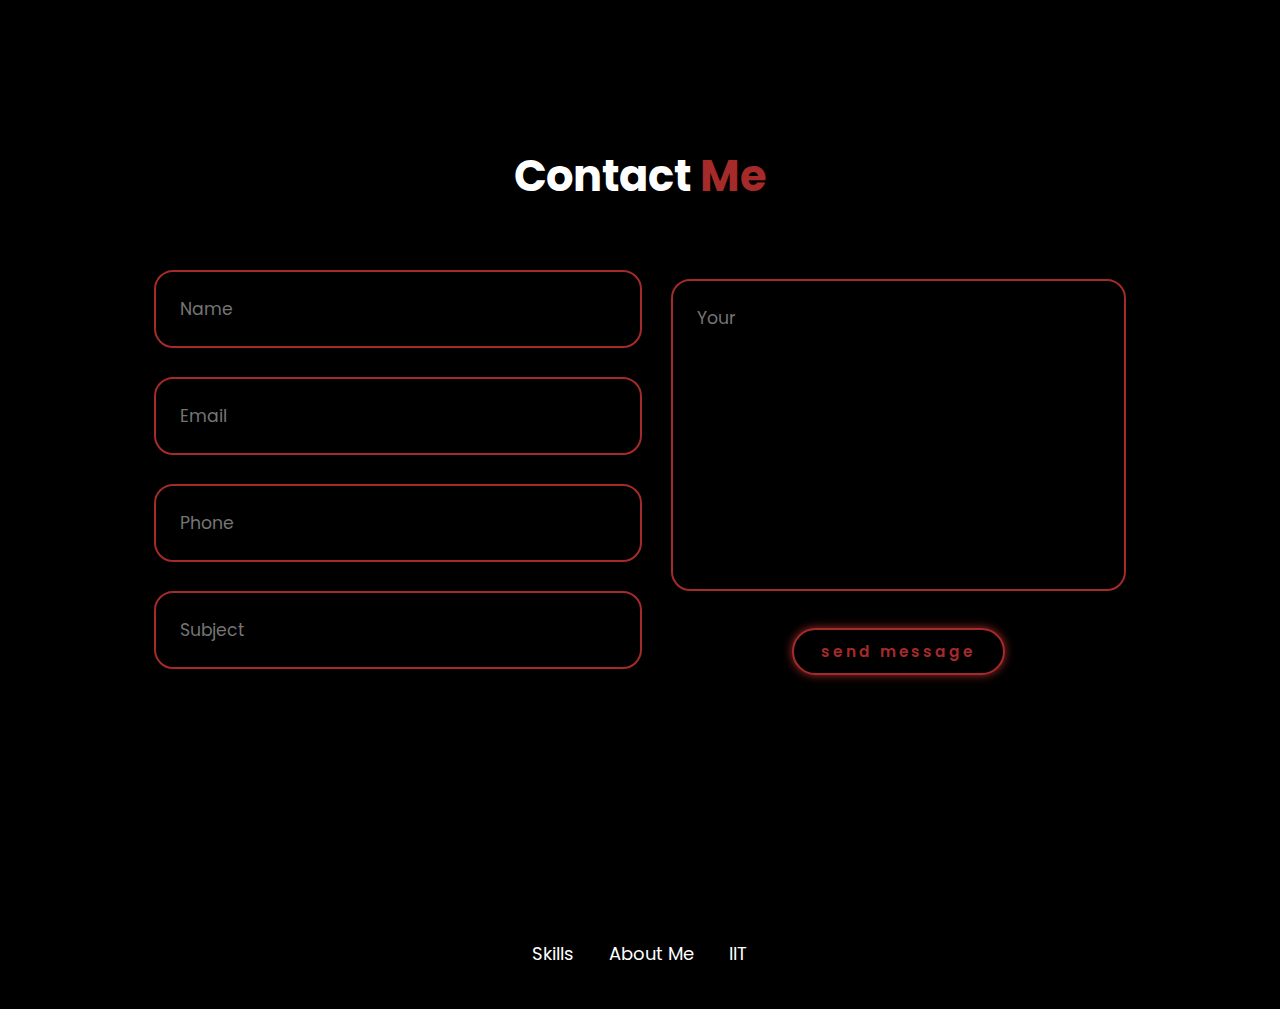
<file: contact.html>
<!DOCTYPE html>
<html lang="en">
<head>
    <meta charset="UTF-8">
    <meta name="viewport" content="width=device-width, initial-scale=1.0">
    <link href="https://cdnjs.cloudflare.com/ajax/libs/font-awesome/6.0.0-beta3/css/all.min.css" rel="stylesheet">
    <link rel="stylesheet" href="style.css">

    <title>Contact</title>
</head>
<body>

    <section class="contact" id="contact">
        <h2 class="heading">Contact <span>Me</span></h2>
        
        <form action="">
            <div class="input-group">
                <div class="input-box">
                    <input type="text" name="name" placeholder="Name">
                    <input type="email" name="email" placeholder="Email">
                </div>
                <div class="input-box">
                    <input type="number" name="phone" placeholder="Phone">
                    <input type="text" name="subject" placeholder="Subject">
                </div>
            </div>

            <div class="input-group-2">
                <textarea name="" id="" cols="30" rows="10" placeholder="Your"></textarea>
                <input type="submit" value="send message" class="btn">
            </div>
        </form>
        
    </section>

    <footer class="footer">   
        <ul class="list">
            <li>
                <a href="index.html#skills">Skills</a>
            </li>
            <li>
                <a href="index.html">About Me</a>
            </li>

            <li>
                <a href="iit.html">IIT</a>
            </li>
        </ul>
    </footer>
    
</body>
</html>
</file>
<file: style.css>
@import url("https://fonts.googleapis.com/css2?family=Poppins:wght@100;200;300;400;500;600&display=swap");

* {
    margin: 0;
    padding: 0;
    box-sizing: border-box;
    text-decoration: none;
    border: none;
    outline: none;
    scroll-behavior: smooth;
    font-family: "Poppins", sans-serif;
}


html {
    font-size: 60%;
    overflow-x: hidden;
}

body {
    background-color: black;
    color: white;
}

header {
    position: fixed;
    top: 0;
    left: 0;
    width: 100%;
    height: 5%;
    padding: 4rem 12% 4rem;
    background-color: transparent;
    filter: drop-shadow(0 4px 6px rgba(0, 0, 0, 0.2));
    backdrop-filter: blur(50px);
    display: flex;
    justify-content: space-between;
    align-items: center;
    z-index: 100;
}

.logo {
    font-size: 3rem;
    color: brown;
    font-weight: 800;
    cursor: pointer;
    transition: 0.3s ease;
}

.logo:hover {
    transform: scale(1.1);
    text-shadow: 0 0 25px brown;
}

/* Menu links styling */
nav a {
    font-size: 1.8rem;
    color: white;
    margin-left: 4rem;
    font-weight: 500;
    transition: 0.3s ease;
    border-bottom: 3px solid transparent;
}

nav a:hover {
    color: brown;
    border-bottom: 3px solid brown;
}


section {
    min-height: 100vh;
    padding: 10rem 12% 10rem;
}

.home {
    display: flex;
    justify-content: center;
    align-items: center;
    gap: 15rem;
}

.home-content {
    display: flex;
    flex-direction: column;
    align-items: baseline;
    text-align: left;
    justify-content: center;
    margin-top: 3rem;
}

span {
    color: brown;
}

.logo span {
    color: brown;
}

.home-content h1 {
    font-size: 7rem;
    font-weight: 700;
    margin-top: 1.5rem;
    line-height: 1;
    margin-bottom: 50px;

}

.home-content h3 {
    font-size: 2rem;
    margin-bottom: 1rem;
    font-weight: 3.5rem;
}

.home-img {
    border-radius: 50%;
}

.home-img img {
    position: relative;
    top: 0.5rem;
    width: 32vw;
    max-width: 250px;
    border-radius: 50%;
    cursor: pointer;
    transition: 0.4s ease-in-out;

}

.home-img img:hover {
    font-size: 1.8rem;
    font-weight: 500;
}

.home-content p {
    font-size: 1.5rem;
    font-weight: 500;
    line-height: 1.8;
    max-width: 1000px;
}

.social-icons {
    display: inline-flex;
    justify-content: center;
    gap: 2rem;
    margin-top: 2rem;
}

.social-icons a {
    display: flex;
    justify-content: center;
    align-items: center;
    color: white;
    width: 4rem;
    height: 4rem;
    background-color: transparent;
    border: 0.3rem solid brown;
    font-size: 2rem;
    border-radius: 50%;
    margin: 3rem 1.5rem 3rem 0;
    transition: 0.3s ease-in-out;
    box-shadow: 0 0 5px brown;
}

.social-icons a:hover {
    color: black;
    transform: scale(1.3) translateY(-5px);
    background-color: brown;
    box-shadow: 0 0 25px brown;
}


.btn {
    display: inline-block;
    padding: 1rem 2.8rem;
    background-color: black;
    border-radius: 4rem;
    font-size: 1.6rem;
    color: brown;
    letter-spacing: 0.3rem;
    font-weight: 600;
    border: 2px solid brown;
    transition: 0.3s ease;
    cursor: pointer;
    margin-top: 2rem;
    box-shadow: 0 0 10px brown;
}

.btn:hover {
    transform: scale3d(1.03);
    background-color: brown;
    color: black;
    box-shadow: 0 0 25px brown;
}

.skills-info p span{
   color: black;
}

.heading {
    font-size: 4.5rem;
    text-align: center;
    margin: 5rem 0 ;
   
}

.education {
    padding: 100px 15px;
    background: black;
}

.education h2 {
    margin-bottom: 5rem;
}



.timeline-items {
    max-width: 1200px;
    margin: auto;
    display: flex;
    flex-wrap: wrap;
    position: relative;
}

.timeline-items::before {
    content: "";
    position: absolute;
    width: 5px;
    height: 100%;
    background-color: brown;
    left: calc(50% - 1px);
}

.timeline-item {
    margin: 40px;
    width: 100%;
    position: relative;
}

.timeline-item:last-child {
    margin-bottom: 0;
}

.timeline-item:nth-child(odd) {
    padding-right: calc(50% + 30px);
    text-align: left;
}

.timeline-item:nth-child(even) {
    padding-left: calc(50% + 30px);
    text-align: left;
}

.timeline-dot {
    height: 21px;
    width: 21px;
    background-color: brown;
    position: absolute;
    left: calc(50% - 8px);
    border-radius: 50%;
    top: 10px;
}

.timeline-date {
    font-size: 20px;
    font-weight: 800;
    color: white;
    margin: 6px 0 15px;
}

.timeline-content {
    background-color: black;
    border: 3px solid brown;
    padding: 30px 50px;
    border-radius: 4rem;
    box-shadow: 0 0 10px brown;
    cursor: pointer;
    transition: 0.3s ease-in-out;
}

.timeline-content:hover {
    transform: scale(1.05);
    box-shadow: 0 0 25px brown;
}

.timeline-content h3 {
    font-size: 20px;
    color: white;
    margin: 0 0 10px;
    font-weight: 500;
}

.timeline-content p {
    color: white;
    font-size: 16px;
    font-weight: 300;
    line-height: 22px;
}

::-webkit-scrollbar {
    width: 15px;
}

::-webkit-scrollbar-thumb {
    background-color: brown;
}

::-webkit-scrollbar-track {
    background-color: black;
    width: 50px;
}

.skills {
    margin-bottom: 5rem;
    color: white;
}

.skills h2 {
    margin-bottom: 5rem;
    color: white;
}

.skills-container {
    display: grid;
    grid-template-columns: repeat(2, 1fr);
    align-items: center;
    gap: 2.5rem;
}

.skills-box{
    background-color: brown;
    height: 300px;
    border-radius: 3rem;
    border: 5px solid transparent;
    cursor: pointer;
    transition: 0.4s ease-in-out;
}

.skills-box:hover{
    background: rgb(255, 204, 204);
    color: black;
    border: 5px solid brown;
    box-shadow: 0 0 10px brown;
    transform: scale(1.03);
}

.skills-box .skills-info{
    display: flex;
    flex-direction: column;
    max-height: 200px;
    justify-content: left;
    align-items: baseline;
    padding: 5rem 5rem;
}

.skills-info h4{
    font-size: 3rem;
    font-weight: 900;
    line-height: 2;
}

.skills-info p{
    font-size: 1.6rem;
    font-weight: 600;
    max-height: 100px;
    line-height: 1.7;
    margin: auto;   
}

.experience {
    padding: 100px 15px;
    background: black;
}

.experience h2 {
    margin-bottom: 5rem;
}



.timeline-item-exp {
    margin: 40px;
    width: 100%;
    position: relative;
}



.contact{
    background-color: black;
}

.contact h2{
    margin-bottom: 3rem;
    color: white;
}

.contact form {
    display: flex;
    align-items: center;
    justify-content: center;
    gap: 3rem;
    margin:5rem auto;
    text-align: center;
}

.contact from .input-box{
    display: flex;
    justify-content: center;
    flex-wrap: wrap
}

.contact form .input-box input,
.contact form textarea{
    width: 100%;
    padding: 2.5rem;
    font-size: 1.8rem;
    color: white;
    background: black;
    border-radius: 2rem;
    border: 2px solid brown;
    margin: 1.5rem 0;
    resize: none;
}

.contact form .btn{
    margin-top: 2rem;
}

.passion{
    background: black ;
}

.passion-box{
    background-size: cover;
    display: flex;
    align-items: center;
    justify-content: center;
    flex-direction: column;
}

.passion .heading{
    margin-bottom: 8rem;
}

.passion-box img {
    width: 30rem;
    border: 3px solid brown;
    
}

.wrapper{
    display: grid;
    grid-template-columns: repeat(3,1fr);
    gap:3rem;
}

.passion-item{
    min-height: 550px;
    min-width: 350px;
    background-color: #161616;
    margin: 0 2rem;
    padding: 30px 60px;
    cursor: pointer;
    display: flex;
    flex-direction: column;
    align-items: center;
    justify-content: center;
    text-align: center;
    gap: 1.5rem;
    transition: 0.4s ease-in-out;
}

.passion-item:hover{
    border: 3px solid brown ;
    transform: translateY(-10px) scale(1.03);
    box-shadow: 0 0 50px brown;
}

.passion-item h2{
    font-size: 2.8rem;
}

.passion-item p{
    font-size: 1.5;
}
.footer{
   align-items: center;
   position: relative;
   bottom: 0;
   width: 100%;
   padding: 40px 0;
   background-color: black;
}


.footer ul{
    margin-top: 0;
    padding: 0;
    font-size: 18px;
    line-height: 1.6;
    margin-bottom: 0;
    text-align: center;
}

.footer ul li a{
    color: white;
    border-bottom: 3px solid transparent;
    transition: 0.3s ease-in-out;
}

.footer ul li a:hover{
    border-bottom: 3px solid brown;   
}

.footer ul li {
    display: inline-block;
    padding: 0 15px;
}
</file>
